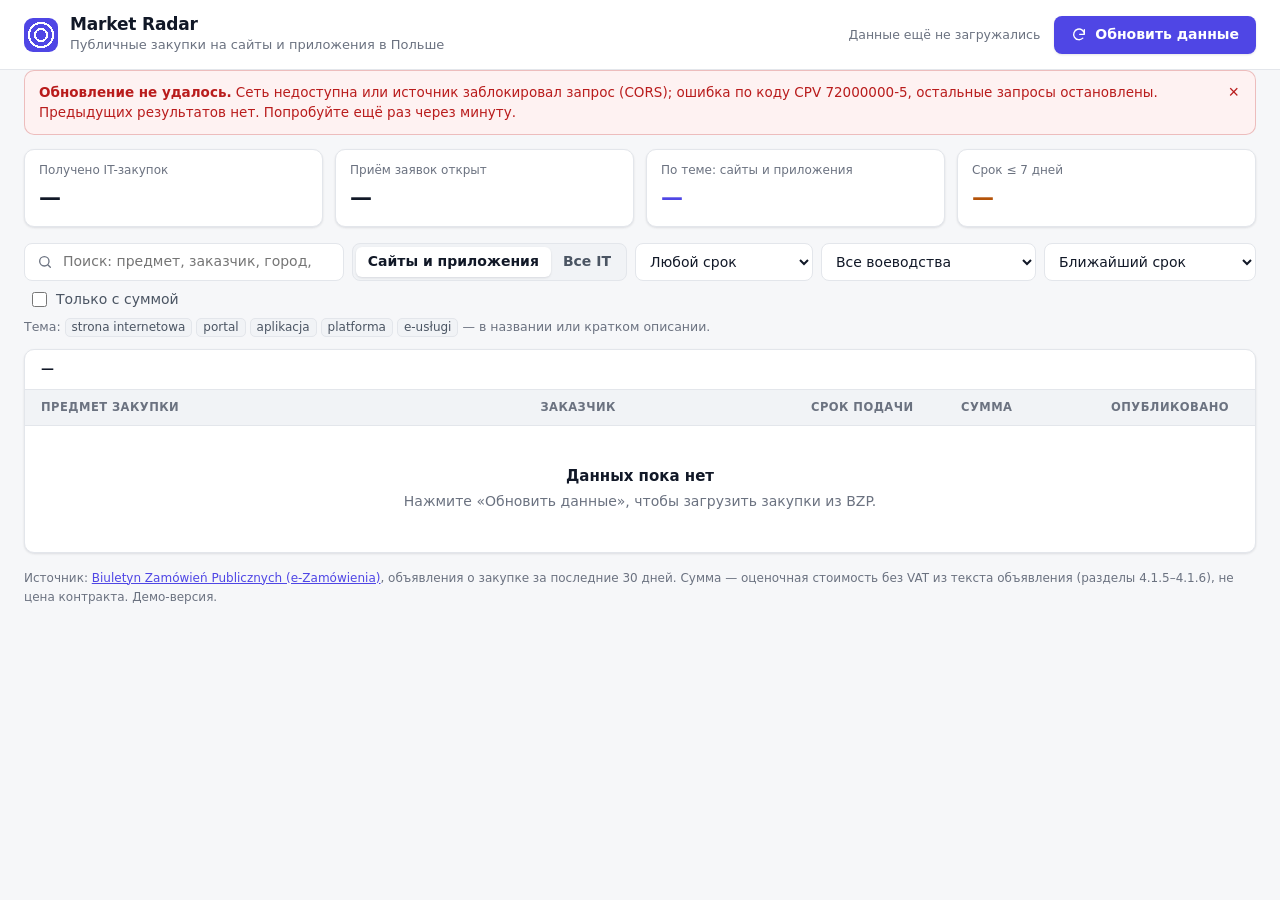
<file: public/index.html>
<!doctype html>
<html lang="ru">
<head>
  <meta charset="utf-8">
  <meta name="viewport" content="width=device-width, initial-scale=1">
  <title>Market Radar — закупки IT в Польше</title>
  <meta name="description" content="Радар актуальных публичных закупок на сайты и приложения в Польше из Biuletyn Zamówień Publicznych.">
  <link rel="icon" href="data:image/svg+xml,%3Csvg xmlns='http://www.w3.org/2000/svg' viewBox='0 0 32 32'%3E%3Crect width='32' height='32' rx='8' fill='%234f46e5'/%3E%3Ccircle cx='16' cy='16' r='9' fill='none' stroke='white' stroke-width='2.2'/%3E%3Ccircle cx='16' cy='16' r='4' fill='none' stroke='white' stroke-width='2.2'/%3E%3Cpath d='M16 16 L24 9' stroke='white' stroke-width='2.2' stroke-linecap='round'/%3E%3C/svg%3E">
  <link rel="stylesheet" href="styles.css">
</head>
<body>
  <header class="topbar">
    <div class="wrap topbar-inner">
      <div class="brand">
        <span class="brand-mark" aria-hidden="true"></span>
        <div>
          <h1>Market Radar</h1>
          <p class="brand-sub">Публичные закупки на сайты и приложения в Польше</p>
        </div>
      </div>
      <div class="refresh">
        <div class="refresh-meta" id="lastChecked" aria-live="polite">Данные ещё не загружались</div>
        <button class="btn btn-primary" id="refreshBtn" type="button">
          <svg class="icon" viewBox="0 0 24 24" aria-hidden="true"><path d="M20 11a8 8 0 1 0-2.3 5.7M20 4v7h-7" fill="none" stroke="currentColor" stroke-width="2" stroke-linecap="round" stroke-linejoin="round"/></svg>
          <span>Обновить данные</span>
        </button>
      </div>
    </div>
  </header>

  <main class="wrap">
    <div class="alert" id="alert" role="alert" hidden></div>
    <div class="progress" id="progress" hidden><div class="progress-bar" id="progressBar"></div></div>

    <section class="stats" aria-label="Сводка">
      <div class="stat"><span class="stat-label">Получено IT-закупок</span><span class="stat-value" id="statAll">—</span></div>
      <div class="stat"><span class="stat-label">Приём заявок открыт</span><span class="stat-value" id="statOpen">—</span></div>
      <div class="stat"><span class="stat-label">По теме: сайты и приложения</span><span class="stat-value accent" id="statTopic">—</span></div>
      <div class="stat"><span class="stat-label">Срок ≤ 7 дней</span><span class="stat-value warn" id="statSoon">—</span></div>
    </section>

    <section class="filters" aria-label="Фильтры">
      <label class="search">
        <svg class="icon" viewBox="0 0 24 24" aria-hidden="true"><circle cx="11" cy="11" r="7" fill="none" stroke="currentColor" stroke-width="2"/><path d="m20 20-3.5-3.5" stroke="currentColor" stroke-width="2" stroke-linecap="round"/></svg>
        <input id="q" type="search" placeholder="Поиск: предмет, заказчик, город, номер" autocomplete="off">
      </label>
      <div class="seg" role="group" aria-label="Тематика">
        <button type="button" class="seg-btn" data-topic="1" aria-pressed="true">Сайты и приложения</button>
        <button type="button" class="seg-btn" data-topic="0" aria-pressed="false">Все IT</button>
      </div>
      <select id="deadline" aria-label="Срок подачи">
        <option value="">Любой срок</option>
        <option value="3">Срок ≤ 3 дней</option>
        <option value="7">Срок ≤ 7 дней</option>
        <option value="14">Срок ≤ 14 дней</option>
      </select>
      <select id="province" aria-label="Воеводство"><option value="">Все воеводства</option></select>
      <select id="sort" aria-label="Сортировка">
        <option value="deadline">Ближайший срок</option>
        <option value="published">Сначала новые</option>
        <option value="amount">Сумма по убыванию</option>
      </select>
      <label class="check"><input type="checkbox" id="withAmount"> Только с суммой</label>
    </section>

    <div class="topic-note" id="topicNote">
      Тема: <span class="kw">strona internetowa</span> <span class="kw">portal</span> <span class="kw">aplikacja</span> <span class="kw">platforma</span> <span class="kw">e-usługi</span> — в названии или кратком описании.
    </div>

    <div class="table-card">
      <div class="table-head">
        <span id="resultCount">—</span>
        <span class="muted" id="rangeInfo"></span>
      </div>
      <table class="grid" id="grid">
        <thead>
          <tr>
            <th class="c-subject">Предмет закупки</th>
            <th class="c-buyer">Заказчик</th>
            <th class="c-deadline">Срок подачи</th>
            <th class="c-amount">Сумма</th>
            <th class="c-pub">Опубликовано</th>
            <th class="c-src"><span class="sr-only">Источник</span></th>
          </tr>
        </thead>
        <tbody id="rows"></tbody>
      </table>
      <div class="empty" id="empty" hidden></div>
    </div>

    <footer class="foot">
      Источник: <a href="https://ezamowienia.gov.pl/mo-client-board/bzp/list" target="_blank" rel="noopener">Biuletyn Zamówień Publicznych (e-Zamówienia)</a>, объявления о закупке за последние 30 дней.
      Сумма — оценочная стоимость без VAT из текста объявления (разделы 4.1.5–4.1.6), не цена контракта. Демо-версия.
    </footer>
  </main>

  <script type="module" src="js/app.js"></script>
</body>
</html>
</file>
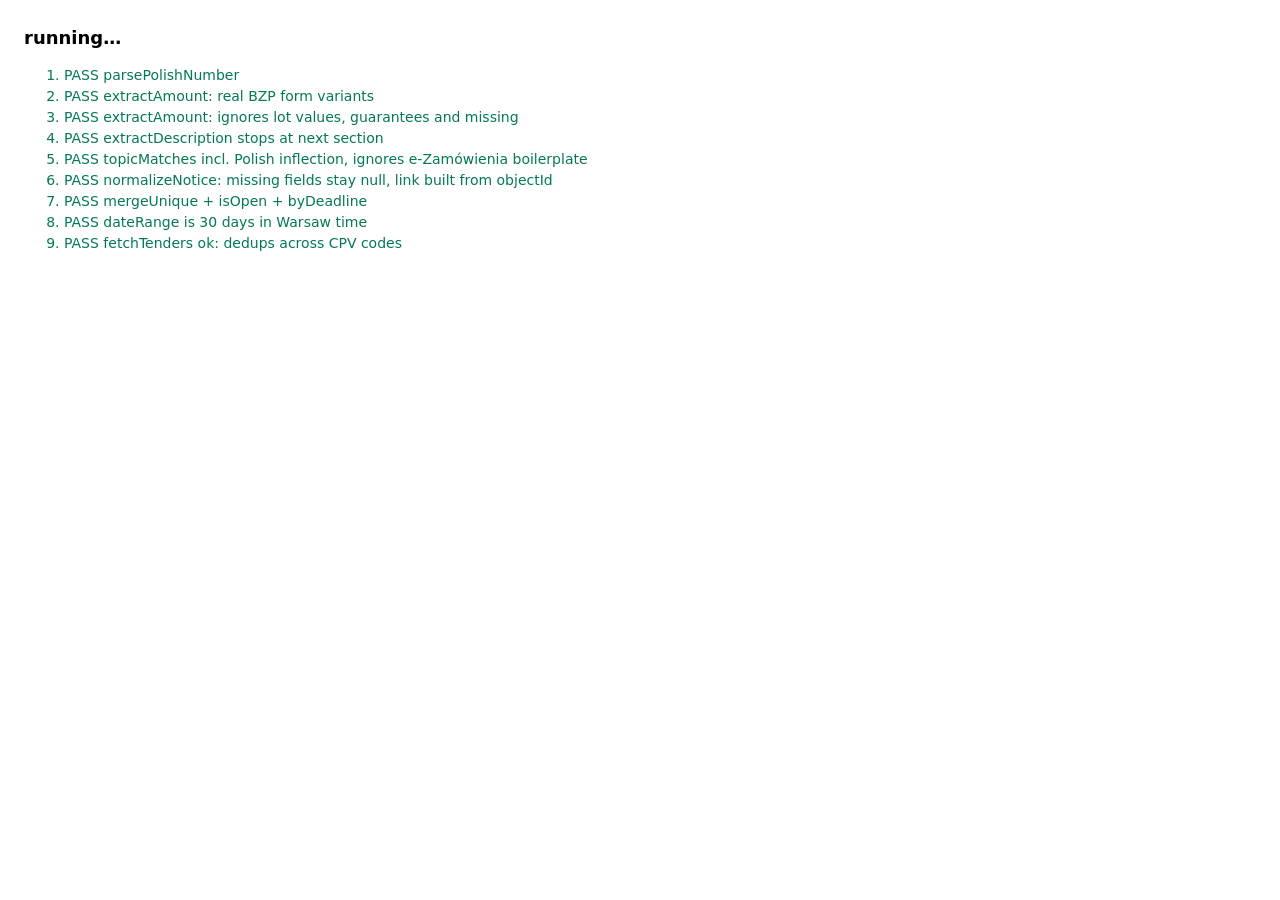
<file: tests/index.html>
<!doctype html>
<html lang="en">
<head>
  <meta charset="utf-8">
  <title>Market Radar — adapter tests</title>
  <style>body{font:14px/1.5 system-ui,sans-serif;margin:24px}.pass{color:#047857}.fail{color:#b91c1c;font-weight:600}#sum{font-size:18px;font-weight:700}</style>
</head>
<body>
  <!-- Open via a local server from the project root: /tests/index.html. Uses TEST data only. -->
  <div id="sum">running…</div>
  <ol id="out"></ol>
  <script type="module">
    import * as bzp from '../public/js/bzp.js';
    import { testNotices, simulatedFetch } from '../public/js/simulate.js';

    const out = document.getElementById('out');
    let pass = 0, fail = 0;
    const eq = (a, b) => JSON.stringify(a) === JSON.stringify(b);
    async function t(name, fn) {
      try { await fn(); pass++; out.insertAdjacentHTML('beforeend', `<li class="pass">PASS ${name}</li>`); }
      catch (e) { fail++; out.insertAdjacentHTML('beforeend', `<li class="fail">FAIL ${name}: ${e.message}</li>`); }
    }
    const assert = (c, m) => { if (!c) throw new Error(m || 'assertion failed'); };

    await t('parsePolishNumber', () => {
      assert(bzp.parsePolishNumber('264000,00') === 264000);
      assert(bzp.parsePolishNumber('1 234 567,89') === 1234567.89);
      assert(bzp.parsePolishNumber('1.234.567,89') === 1234567.89);
      assert(bzp.parsePolishNumber('431200') === 431200);
      assert(bzp.parsePolishNumber('abc') === null);
    });

    await t('extractAmount: real BZP form variants', () => {
      const a = bzp.extractAmount('4.1.4.) X: Nie 4.1.5.) Wartość zamówienia: 329962,40 PLN 4.1.8.) Możliwe jest');
      assert(eq(a, { value: 329962.4, currency: 'PLN', kind: 'estimate_net', source: 'text' }), JSON.stringify(a));
      const b = bzp.extractAmount('Tak 4.1.5.) Łączna wartość poszczególnych części zamówienia: 725200,25 PLN 4.1.6.) Wartość zamówienia stanowiącego');
      assert(b.value === 725200.25 && b.currency === 'PLN');
      const c = bzp.extractAmount('Tak 4.1.6.) Wartość zamówienia stanowiącego przedmiot tego postępowania (bez VAT): 162775,52 4.1.8.) Możliwe');
      assert(c.value === 162775.52 && c.currency === null, 'currency must stay null when not stated');
      const d = bzp.extractAmount('4.1.5.) Wartość zamówienia: 1 234 567,89 zł 4.1.8.)');
      assert(d.value === 1234567.89 && d.currency === 'PLN', JSON.stringify(d));
    });

    await t('extractAmount: ignores lot values, guarantees and missing', () => {
      assert(bzp.extractAmount('4.2.5.) Wartość części: 102439,02 PLN') === null);
      assert(bzp.extractAmount('ubezpieczenia OC na kwotę nie niższą niż 1 000 000,00 zł') === null);
      assert(bzp.extractAmount('') === null);
    });

    await t('extractDescription stops at next section', () => {
      const d = bzp.extractDescription('4.2.2.) Krótki opis przedmiotu zamówienia: Budowa portalu dla miasta. 4.2.3.) Główny kod CPV');
      assert(d === 'Budowa portalu dla miasta.', d);
    });

    await t('topicMatches incl. Polish inflection, ignores e-Zamówienia boilerplate', () => {
      assert(eq(bzp.topicMatches('Wykonanie nowej strony internetowej', ''), ['strona internetowa']));
      assert(eq(bzp.topicMatches('Wdrożenie platformy multiportalowej', ''), ['portal', 'platforma']));
      assert(eq(bzp.topicMatches('Rozwój e-usług publicznych', ''), ['e-usługi']));
      assert(eq(bzp.topicMatches('Dostawa licencji', 'oferty składa się za pośrednictwem platformy e-Zamówienia'), []));
    });

    await t('normalizeNotice: missing fields stay null, link built from objectId', () => {
      const [, two, three] = testNotices().map(bzp.normalizeNotice);
      assert(two.city === null && two.province === null && two.amount === null);
      assert(three.buyer === null && three.published === null);
      assert(three.amount.value === 241112.5 && three.amount.currency === null);
      assert(two.url === bzp.NOTICE_URL + 'test-0002');
      assert(bzp.normalizeNotice({ orderObject: 'no id' }) === null);
    });

    await t('mergeUnique + isOpen + byDeadline', () => {
      const n = testNotices().map(bzp.normalizeNotice);
      const merged = bzp.mergeUnique([n, [n[0]], n.slice(1, 2)]);
      assert(merged.length === 4, 'dedup by id');
      const open = merged.filter((x) => bzp.isOpen(x)).sort(bzp.byDeadline).map((x) => x.id);
      assert(eq(open, ['test-0001', 'test-0003', 'test-0002']), open.join());
      const noDl = { id: 'x', deadline: null };
      assert(!bzp.isOpen(noDl), 'no deadline is not shown as open');
      assert(bzp.normalizeNotice({ objectId: 'p', orderObject: 't', publicationDate: '2026-10-01T06:00:38.4916884Z' }).published === '2026-10-01T06:00:38.491Z');
      assert(eq([noDl, n[1], n[0]].sort(bzp.byDeadline).map((x) => x.id), ['test-0001', 'test-0002', 'x']), 'missing deadline sorted last');
    });

    await t('dateRange is 30 days in Warsaw time', () => {
      const r = bzp.dateRange(new Date('2026-10-14T23:30:00Z')); // 01:30 on 15.10 in Warsaw
      assert(r.to === '2026-10-15' && r.from === '2026-09-15', JSON.stringify(r));
    });

    await t('fetchTenders ok: dedups across CPV codes', async () => {
      delete simulatedFetch.calls;
      const r = await bzp.fetchTenders({ fetchImpl: simulatedFetch('ok') });
      assert(r.items.length === 4 && r.rawCount === 5, `${r.items.length}/${r.rawCount}`);
    });

    for (const mode of ['network', 'http', 'format', 'partial', 'timeout']) {
      await t(`fetchTenders ${mode}: rejects whole refresh`, async () => {
        delete simulatedFetch.calls;
        const f = simulatedFetch(mode);
        await bzp.fetchTenders({ fetchImpl: f, timeoutMs: 300, retries: 0 }); // first call succeeds
        let err;
        try { await bzp.fetchTenders({ fetchImpl: f, timeoutMs: 300, retries: 0 }); } catch (e) { err = e; }
        assert(err instanceof bzp.SourceError, 'expected SourceError, got ' + err);
        const kinds = { network: 'network', http: 'http', format: 'format', partial: 'network', timeout: 'timeout' };
        assert(err.kind === kinds[mode], err.kind + ': ' + err.message);
        if (mode === 'partial') assert(eq(err.failedCodes, ['72413000-8']), err.failedCodes);
      });
    }

    await t('fetchTenders: full page splits the date range', async () => {
      const seen = [];
      const big = (n) => Array.from({ length: n }, (_, i) => ({ objectId: `id-${seen.length}-${i}`, orderObject: 'x' }));
      const f = async (url) => {
        const p = new URL(url).searchParams;
        seen.push(p.get('PublicationDateFrom') + '..' + p.get('PublicationDateTo'));
        const whole = seen.length === 1;
        return new Response(JSON.stringify(big(whole ? bzp.PAGE_SIZE : 10)), { headers: { 'Content-Type': 'application/json' } });
      };
      const r = await bzp.fetchTenders({ fetchImpl: f, codes: ['72000000-5'], now: new Date('2026-10-14T10:00:00Z') });
      assert(seen.length === 3 && r.items.length === 20, seen.join(' | '));
      assert(seen[1] === '2026-09-14..2026-09-29' && seen[2] === '2026-09-30..2026-10-14', seen.join(' | '));
    });

    await t('fetchTenders: retries once on network error', async () => {
      let n = 0;
      const f = async () => { if (n++ === 0) throw new TypeError('Failed to fetch'); return new Response('[]'); };
      const r = await bzp.fetchTenders({ fetchImpl: f, codes: ['72000000-5'] });
      assert(n === 2 && r.items.length === 0);
    });

    document.getElementById('sum').innerHTML = `<span class="${fail ? 'fail' : 'pass'}">${pass} passed, ${fail} failed</span>`;
    document.title = `${fail ? 'FAIL' : 'PASS'} ${pass}/${pass + fail}`;
  </script>
</body>
</html>
</file>
<file: public/styles.css>
:root {
  --bg: #f6f7f9;
  --surface: #ffffff;
  --surface-2: #f1f3f6;
  --border: #e3e6eb;
  --text: #111827;
  --text-2: #4b5563;
  --muted: #6b7280;
  --accent: #4f46e5;
  --accent-hover: #4338ca;
  --accent-soft: #eef2ff;
  --danger: #b91c1c;
  --danger-soft: #fef2f2;
  --warn: #b45309;
  --warn-soft: #fffbeb;
  --ok: #047857;
  --ok-soft: #ecfdf5;
  --shadow: 0 1px 2px rgba(16, 24, 40, .05), 0 1px 3px rgba(16, 24, 40, .06);
  --radius: 10px;
  color-scheme: light;
}
@media (prefers-color-scheme: dark) {
  :root {
    --bg: #0d1117;
    --surface: #151a23;
    --surface-2: #1c2330;
    --border: #2a3342;
    --text: #e6e9ef;
    --text-2: #b4bccb;
    --muted: #8892a3;
    --accent: #818cf8;
    --accent-hover: #a5b4fc;
    --accent-soft: #1e2140;
    --danger: #f87171;
    --danger-soft: #2a1517;
    --warn: #fbbf24;
    --warn-soft: #2a2213;
    --ok: #34d399;
    --ok-soft: #12261f;
    --shadow: 0 1px 2px rgba(0, 0, 0, .4);
    color-scheme: dark;
  }
}

* { box-sizing: border-box; }
html { -webkit-text-size-adjust: 100%; }
body {
  margin: 0;
  background: var(--bg);
  color: var(--text);
  font: 14px/1.45 Inter, ui-sans-serif, system-ui, -apple-system, "Segoe UI", Roboto, "Helvetica Neue", Arial, sans-serif;
  font-feature-settings: "tnum" 1;
}
a { color: var(--accent); }
.wrap { max-width: 1280px; margin: 0 auto; padding: 0 24px; }
.icon { width: 16px; height: 16px; flex: none; }
.muted { color: var(--muted); }
.sr-only { position: absolute; width: 1px; height: 1px; overflow: hidden; clip: rect(0 0 0 0); white-space: nowrap; }

/* top bar */
.topbar { background: var(--surface); border-bottom: 1px solid var(--border); position: sticky; top: 0; z-index: 5; }
.topbar-inner { display: flex; align-items: center; justify-content: space-between; gap: 16px; padding-top: 14px; padding-bottom: 14px; }
.brand { display: flex; align-items: center; gap: 12px; min-width: 0; }
.brand-mark {
  width: 34px; height: 34px; border-radius: 9px; flex: none;
  background: radial-gradient(circle at 50% 50%, transparent 5px, #fff 5px 7px, transparent 7px 11px, #fff 11px 13px, transparent 13px), var(--accent);
}
h1 { font-size: 17px; line-height: 1.2; margin: 0; letter-spacing: -.01em; }
.brand-sub { margin: 2px 0 0; color: var(--muted); font-size: 13px; }
.refresh { display: flex; align-items: center; gap: 14px; }
.refresh-meta { color: var(--muted); font-size: 12.5px; text-align: right; }
.refresh-meta strong { color: var(--text-2); font-weight: 600; }

.btn {
  display: inline-flex; align-items: center; gap: 8px; height: 38px; padding: 0 16px;
  border-radius: 8px; border: 1px solid transparent; font: inherit; font-weight: 600; cursor: pointer; white-space: nowrap;
}
.btn-primary { background: var(--accent); color: #fff; box-shadow: var(--shadow); }
.btn-primary:hover { background: var(--accent-hover); }
@media (prefers-color-scheme: dark) { .btn-primary { color: #0d1117; } }
.btn:disabled { opacity: .7; cursor: progress; }
.btn.loading .icon { animation: spin 1s linear infinite; }
@keyframes spin { to { transform: rotate(360deg); } }
.btn:focus-visible, .seg-btn:focus-visible, select:focus-visible, input:focus-visible, a:focus-visible { outline: 2px solid var(--accent); outline-offset: 2px; }

/* alerts & progress */
main { padding-top: 20px; padding-bottom: 40px; }
.alert { border-radius: var(--radius); padding: 12px 14px; margin-bottom: 14px; font-size: 13.5px; display: flex; gap: 10px; align-items: flex-start; }
.alert.error { background: var(--danger-soft); color: var(--danger); border: 1px solid color-mix(in srgb, var(--danger) 25%, transparent); }
.alert.info { background: var(--accent-soft); color: var(--text-2); border: 1px solid color-mix(in srgb, var(--accent) 25%, transparent); }
.alert b { color: inherit; }
.alert-close { margin-left: auto; background: none; border: 0; color: inherit; cursor: pointer; font-size: 18px; line-height: 1; padding: 0 2px; }
.progress { height: 3px; background: var(--surface-2); border-radius: 3px; overflow: hidden; margin-bottom: 14px; }
.progress-bar { height: 100%; width: 0; background: var(--accent); transition: width .25s ease; }

/* stats */
.stats { display: grid; grid-template-columns: repeat(4, minmax(0, 1fr)); gap: 12px; margin-bottom: 16px; }
.stat { background: var(--surface); border: 1px solid var(--border); border-radius: var(--radius); padding: 12px 14px; box-shadow: var(--shadow); display: flex; flex-direction: column; gap: 2px; }
.stat-label { color: var(--muted); font-size: 12px; }
.stat-value { font-size: 22px; font-weight: 650; letter-spacing: -.02em; }
.stat-value.accent { color: var(--accent); }
.stat-value.warn { color: var(--warn); }

/* filters */
.filters { display: flex; flex-wrap: wrap; gap: 8px; align-items: center; margin-bottom: 8px; }
.search { flex: 1 1 280px; display: flex; align-items: center; gap: 8px; height: 38px; padding: 0 12px; background: var(--surface); border: 1px solid var(--border); border-radius: 8px; color: var(--muted); }
.search:focus-within { border-color: var(--accent); }
.search input { border: 0; outline: 0; background: transparent; color: var(--text); font: inherit; width: 100%; min-width: 0; }
select { height: 38px; padding: 0 30px 0 10px; border: 1px solid var(--border); border-radius: 8px; background: var(--surface); color: var(--text); font: inherit; cursor: pointer; }
.seg { display: inline-flex; background: var(--surface-2); border: 1px solid var(--border); border-radius: 8px; padding: 3px; height: 38px; }
.seg-btn { border: 0; background: transparent; color: var(--text-2); font: inherit; font-weight: 550; padding: 0 12px; border-radius: 6px; cursor: pointer; white-space: nowrap; }
.seg-btn[aria-pressed="true"] { background: var(--surface); color: var(--text); box-shadow: var(--shadow); }
.check { display: inline-flex; align-items: center; gap: 6px; color: var(--text-2); cursor: pointer; padding: 0 4px; user-select: none; }
.check input { accent-color: var(--accent); width: 15px; height: 15px; }
.topic-note { color: var(--muted); font-size: 12.5px; margin: 0 0 12px; }
.topic-note[hidden] { display: none; }
.kw { display: inline-block; background: var(--surface-2); border: 1px solid var(--border); color: var(--text-2); border-radius: 5px; padding: 0 6px; font-size: 12px; }

/* table */
.table-card { background: var(--surface); border: 1px solid var(--border); border-radius: var(--radius); box-shadow: var(--shadow); overflow: hidden; }
.table-head { display: flex; justify-content: space-between; gap: 12px; padding: 10px 16px; border-bottom: 1px solid var(--border); font-size: 13px; font-weight: 600; }
.table-head .muted { font-weight: 400; }
.grid { width: 100%; border-collapse: collapse; table-layout: fixed; }
.grid th { text-align: left; font-size: 11.5px; text-transform: uppercase; letter-spacing: .04em; color: var(--muted); font-weight: 600; padding: 9px 16px; background: var(--surface-2); border-bottom: 1px solid var(--border); }
.grid td { padding: 12px 16px; border-bottom: 1px solid var(--border); vertical-align: top; }
.grid tbody tr:last-child td { border-bottom: 0; }
.grid tbody tr:hover td { background: color-mix(in srgb, var(--surface-2) 55%, transparent); }
.c-subject { width: auto; }
.c-buyer { width: 22%; }
.c-deadline { width: 150px; }
.c-amount { width: 150px; }
.c-pub { width: 108px; }
.c-src { width: 52px; }
.title { font-weight: 600; color: var(--text); text-decoration: none; display: -webkit-box; -webkit-line-clamp: 3; -webkit-box-orient: vertical; overflow: hidden; }
.title:hover { color: var(--accent); }
.desc { color: var(--text-2); font-size: 12.5px; margin-top: 4px; display: -webkit-box; -webkit-line-clamp: 2; -webkit-box-orient: vertical; overflow: hidden; }
.meta { display: flex; flex-wrap: wrap; gap: 4px 6px; margin-top: 6px; align-items: center; }
.tag { font-size: 11px; padding: 1px 6px; border-radius: 5px; background: var(--accent-soft); color: var(--accent); font-weight: 550; }
.num { font-size: 11.5px; color: var(--muted); }
.buyer { font-weight: 550; }
.place { color: var(--muted); font-size: 12.5px; margin-top: 2px; }
.dl { font-weight: 600; white-space: nowrap; }
.dl-time { color: var(--muted); font-size: 12.5px; }
.pill { display: inline-block; margin-top: 4px; font-size: 11.5px; font-weight: 600; padding: 1px 7px; border-radius: 999px; }
.pill.hot { background: var(--danger-soft); color: var(--danger); }
.pill.soon { background: var(--warn-soft); color: var(--warn); }
.pill.ok { background: var(--ok-soft); color: var(--ok); }
.amount { font-weight: 600; white-space: nowrap; }
.amount-note { color: var(--muted); font-size: 11.5px; margin-top: 2px; }
.none { color: var(--muted); }
.src { display: inline-flex; align-items: center; justify-content: center; width: 30px; height: 30px; border-radius: 7px; border: 1px solid var(--border); color: var(--text-2); }
.src:hover { color: var(--accent); border-color: var(--accent); }
.empty { padding: 40px 16px; text-align: center; color: var(--muted); }
.empty b { display: block; color: var(--text); font-size: 15px; margin-bottom: 4px; }
.skeleton td div { height: 12px; border-radius: 4px; background: var(--surface-2); margin: 4px 0; animation: pulse 1.2s ease-in-out infinite; }
@keyframes pulse { 50% { opacity: .5; } }

.foot { color: var(--muted); font-size: 12px; margin-top: 16px; line-height: 1.6; }

/* tablet */
@media (max-width: 1024px) {
  .c-pub { display: none; }
  .c-buyer { width: 26%; }
}
/* phone: rows become cards */
@media (max-width: 720px) {
  .wrap { padding: 0 16px; }
  .topbar { position: static; }
  .topbar-inner { flex-direction: column; align-items: stretch; gap: 12px; }
  .brand-sub { font-size: 12.5px; }
  .refresh { flex-direction: row-reverse; justify-content: space-between; }
  .refresh-meta { text-align: left; }
  .stats { grid-template-columns: repeat(2, minmax(0, 1fr)); gap: 8px; }
  .stat-value { font-size: 19px; }
  .search { flex-basis: 100%; }
  .seg { flex: 1 1 100%; }
  .seg-btn { flex: 1; }
  select { flex: 1 1 calc(50% - 4px); min-width: 0; }
  .grid, .grid tbody { display: block; }
  .grid thead { display: none; }
  .grid tr { display: grid; grid-template-columns: 1fr 1fr auto; gap: 8px 12px; padding: 14px 16px; border-bottom: 1px solid var(--border); }
  .grid tbody tr:last-child { border-bottom: 0; }
  .grid td { display: block; padding: 0; border: 0; width: auto; min-width: 0; }
  .grid td.c-subject { grid-column: 1 / 3; }
  .grid td.c-src { grid-column: 3; grid-row: 1; }
  .grid td.c-buyer { grid-column: 1 / -1; }
  .grid td.c-deadline { grid-column: 1; }
  .grid td.c-amount { grid-column: 2 / -1; }
  .grid td.c-pub { display: none; }
  .grid td[data-label]::before { content: attr(data-label); display: block; font-size: 11px; text-transform: uppercase; letter-spacing: .04em; color: var(--muted); margin-bottom: 2px; }
  .table-head { flex-direction: column; gap: 2px; }
}
</file>
